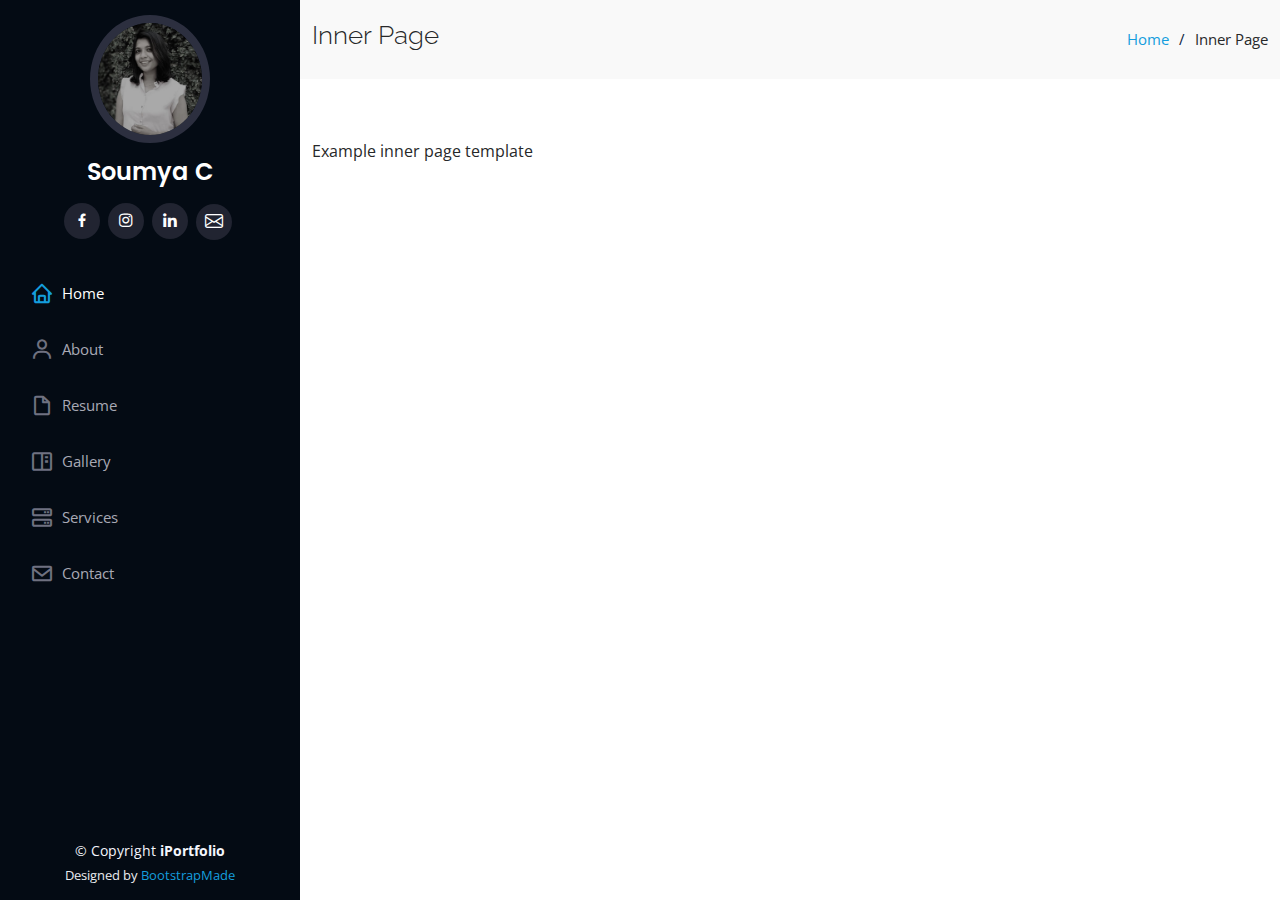
<file: inner-page.html>
<!DOCTYPE html>
<html lang="en">

<head>
  <meta charset="utf-8">
  <meta content="width=device-width, initial-scale=1.0" name="viewport">

  <title>Inner Page - iPortfolio Bootstrap Template</title>
  <meta content="" name="description">
  <meta content="" name="keywords">

  <!-- Favicons -->
  <link href="assets/img/favicon.png" rel="icon">
  <link href="assets/img/apple-touch-icon.png" rel="apple-touch-icon">

  <!-- Google Fonts -->
  <link href="https://fonts.googleapis.com/css?family=Open+Sans:300,300i,400,400i,600,600i,700,700i|Raleway:300,300i,400,400i,500,500i,600,600i,700,700i|Poppins:300,300i,400,400i,500,500i,600,600i,700,700i" rel="stylesheet">

  <!-- Vendor CSS Files -->
  <link href="assets/vendor/aos/aos.css" rel="stylesheet">
  <link href="assets/vendor/bootstrap/css/bootstrap.min.css" rel="stylesheet">
  <link href="assets/vendor/bootstrap-icons/bootstrap-icons.css" rel="stylesheet">
  <link href="assets/vendor/boxicons/css/boxicons.min.css" rel="stylesheet">
  <link href="assets/vendor/glightbox/css/glightbox.min.css" rel="stylesheet">
  <link href="assets/vendor/swiper/swiper-bundle.min.css" rel="stylesheet">

  <!-- Template Main CSS File -->
  <link href="assets/css/style.css" rel="stylesheet">

  <!-- =======================================================
  * Template Name: iPortfolio - v3.9.1
  * Template URL: https://bootstrapmade.com/iportfolio-bootstrap-portfolio-websites-template/
  * Author: BootstrapMade.com
  * License: https://bootstrapmade.com/license/
  ======================================================== -->
</head>

<body>

  <!-- ======= Mobile nav toggle button ======= -->
  <i class="bi bi-list mobile-nav-toggle d-xl-none"></i>

  <!-- ======= Header ======= -->
  <header id="header">
    <div class="d-flex flex-column">

      <div class="profile">
        <img src="my images/profile3.jpeg" alt="profile-img" class="img-fluid rounded-circle">
        <h1 class="text-light"><a href="index.html">Soumya C</a></h1>
        <div class="social-links mt-3 text-center">
          <a href="https://www.facebook.com/soumya.chandran.5030" class="facebook" target="_blank"><i class="bx bxl-facebook"></i></a>
          <a href="https://www.instagram.com/sou___c/" target="_blank"class="instagram"><i class="bx bxl-instagram"></i></a>
          <a href="https://www.linkedin.com/in/soumya-c-1592901b0/" class="linkedin" target="_blank"><i class="bx bxl-linkedin"></i></a>
          <a href="mailto:soumyac25195@gmail.com" class="linkedin" target="_blank"><i class="bi bi-envelope"></i></a>
          
        </div>
      </div>

      <nav id="navbar" class="nav-menu navbar">
        <ul>
          <li><a href="#hero" class="nav-link scrollto active"><i class="bx bx-home"></i> <span>Home</span></a></li>
          <li><a href="#about" class="nav-link scrollto"><i class="bx bx-user"></i> <span>About</span></a></li>
          <li><a href="#resume" class="nav-link scrollto"><i class="bx bx-file-blank"></i> <span>Resume</span></a></li>
          <li><a href="#portfolio" class="nav-link scrollto"><i class="bx bx-book-content"></i> <span>Gallery</span></a></li>
          <li><a href="#services" class="nav-link scrollto"><i class="bx bx-server"></i> <span>Services</span></a></li>
          <li><a href="#contact" class="nav-link scrollto"><i class="bx bx-envelope"></i> <span>Contact</span></a></li>
        </ul>
      </nav><!-- .nav-menu -->
    </div>
  </header><!-- End Header -->

  <main id="main">

    <!-- ======= Breadcrumbs ======= -->
    <section class="breadcrumbs">
      <div class="container">

        <div class="d-flex justify-content-between align-items-center">
          <h2>Inner Page</h2>
          <ol>
            <li><a href="index.html">Home</a></li>
            <li>Inner Page</li>
          </ol>
        </div>

      </div>
    </section><!-- End Breadcrumbs -->

    <section class="inner-page">
      <div class="container">
        <p>
          Example inner page template
        </p>
      </div>
    </section>

  </main><!-- End #main -->

  <!-- ======= Footer ======= -->
  <footer id="footer">
    <div class="container">
      <div class="copyright">
        &copy; Copyright <strong><span>iPortfolio</span></strong>
      </div>
      <div class="credits">
        <!-- All the links in the footer should remain intact. -->
        <!-- You can delete the links only if you purchased the pro version. -->
        <!-- Licensing information: https://bootstrapmade.com/license/ -->
        <!-- Purchase the pro version with working PHP/AJAX contact form: https://bootstrapmade.com/iportfolio-bootstrap-portfolio-websites-template/ -->
        Designed by <a href="https://bootstrapmade.com/">BootstrapMade</a>
      </div>
    </div>
  </footer><!-- End  Footer -->

  <a href="#" class="back-to-top d-flex align-items-center justify-content-center"><i class="bi bi-arrow-up-short"></i></a>

  <!-- Vendor JS Files -->
  <script src="assets/vendor/purecounter/purecounter_vanilla.js"></script>
  <script src="assets/vendor/aos/aos.js"></script>
  <script src="assets/vendor/bootstrap/js/bootstrap.bundle.min.js"></script>
  <script src="assets/vendor/glightbox/js/glightbox.min.js"></script>
  <script src="assets/vendor/isotope-layout/isotope.pkgd.min.js"></script>
  <script src="assets/vendor/swiper/swiper-bundle.min.js"></script>
  <script src="assets/vendor/typed.js/typed.min.js"></script>
  <script src="assets/vendor/waypoints/noframework.waypoints.js"></script>
  <script src="assets/vendor/php-email-form/validate.js"></script>

  <!-- Template Main JS File -->
  <script src="assets/js/main.js"></script>

</body>

</html>
</file>
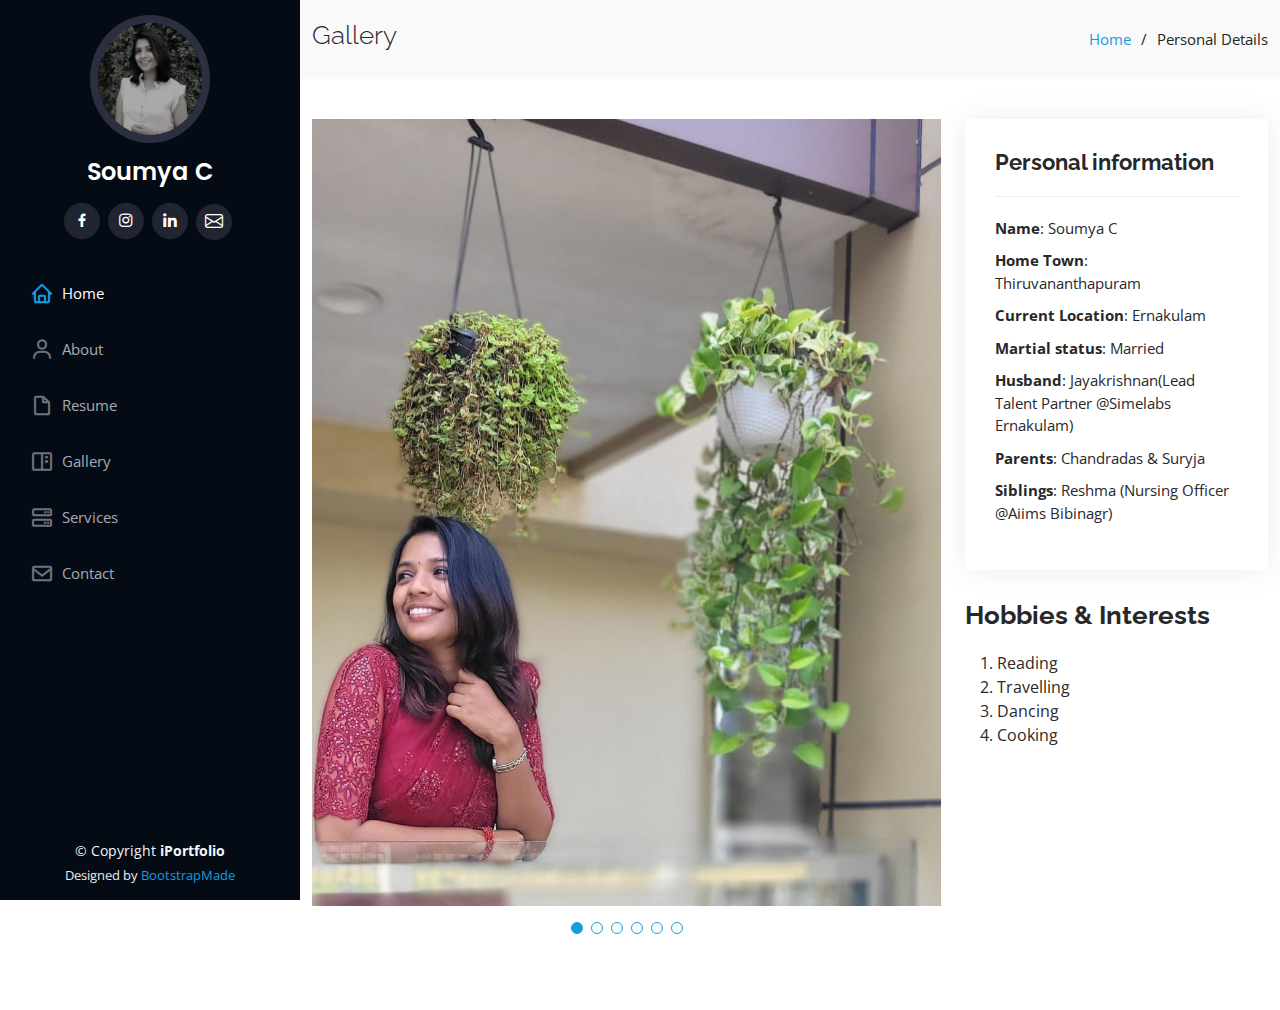
<file: portfolio-details.html>
<!DOCTYPE html>
<html lang="en">

<head>
  <meta charset="utf-8">
  <meta content="width=device-width, initial-scale=1.0" name="viewport">

  <title>Portfolio Details - iPortfolio Bootstrap Template</title>
  <meta content="" name="description">
  <meta content="" name="keywords">

  <!-- Favicons -->
  <link href="assets/img/favicon.png" rel="icon">
  <link href="assets/img/apple-touch-icon.png" rel="apple-touch-icon">

  <!-- Google Fonts -->
  <link href="https://fonts.googleapis.com/css?family=Open+Sans:300,300i,400,400i,600,600i,700,700i|Raleway:300,300i,400,400i,500,500i,600,600i,700,700i|Poppins:300,300i,400,400i,500,500i,600,600i,700,700i" rel="stylesheet">

  <!-- Vendor CSS Files -->
  <link href="assets/vendor/aos/aos.css" rel="stylesheet">
  <link href="assets/vendor/bootstrap/css/bootstrap.min.css" rel="stylesheet">
  <link href="assets/vendor/bootstrap-icons/bootstrap-icons.css" rel="stylesheet">
  <link href="assets/vendor/boxicons/css/boxicons.min.css" rel="stylesheet">
  <link href="assets/vendor/glightbox/css/glightbox.min.css" rel="stylesheet">
  <link href="assets/vendor/swiper/swiper-bundle.min.css" rel="stylesheet">

  <!-- Template Main CSS File -->
  <link href="assets/css/style.css" rel="stylesheet">

  <!-- =======================================================
  * Template Name: iPortfolio - v3.9.1
  * Template URL: https://bootstrapmade.com/iportfolio-bootstrap-portfolio-websites-template/
  * Author: BootstrapMade.com
  * License: https://bootstrapmade.com/license/
  ======================================================== -->
</head>

<body>

  <!-- ======= Mobile nav toggle button ======= -->
  <i class="bi bi-list mobile-nav-toggle d-xl-none"></i>

  <!-- ======= Header ======= -->
  <header id="header">
    <div class="d-flex flex-column">

      <div class="profile">
        <img src="my images/profile3.jpeg" alt="profile-img" class="img-fluid rounded-circle">
        <h1 class="text-light"><a href="index.html">Soumya C</a></h1>
        <div class="social-links mt-3 text-center">
          <a href="https://www.facebook.com/soumya.chandran.5030" class="facebook" target="_blank"><i class="bx bxl-facebook"></i></a>
          <a href="https://www.instagram.com/sou___c/" target="_blank"class="instagram"><i class="bx bxl-instagram"></i></a>
          <a href="https://www.linkedin.com/in/soumya-c-1592901b0/" class="linkedin" target="_blank"><i class="bx bxl-linkedin"></i></a>
          <a href="mailto:soumyac25195@gmail.com" class="linkedin" target="_blank"><i class="bi bi-envelope"></i></a>
          
        </div>
      </div>

      <nav id="navbar" class="nav-menu navbar">
        <ul>
          <li><a href="#hero" class="nav-link scrollto active"><i class="bx bx-home"></i> <span>Home</span></a></li>
          <li><a href="#about" class="nav-link scrollto"><i class="bx bx-user"></i> <span>About</span></a></li>
          <li><a href="#resume" class="nav-link scrollto"><i class="bx bx-file-blank"></i> <span>Resume</span></a></li>
          <li><a href="#portfolio" class="nav-link scrollto"><i class="bx bx-book-content"></i> <span>Gallery</span></a></li>
          <li><a href="#services" class="nav-link scrollto"><i class="bx bx-server"></i> <span>Services</span></a></li>
          <li><a href="#contact" class="nav-link scrollto"><i class="bx bx-envelope"></i> <span>Contact</span></a></li>
        </ul>
      </nav><!-- .nav-menu -->
    </div>
  </header><!-- End Header -->

  <main id="main">

    <!-- ======= Breadcrumbs ======= -->
    <section id="breadcrumbs" class="breadcrumbs">
      <div class="container">

        <div class="d-flex justify-content-between align-items-center">
          <h2>Gallery</h2>
          <ol>
            <li><a href="index.html">Home</a></li>
            <li>Personal Details</li>
          </ol>
        </div>

      </div>
    </section><!-- End Breadcrumbs -->

    <!-- ======= Portfolio Details Section ======= -->
    <section id="portfolio-details" class="portfolio-details">
      <div class="container">

        <div class="row gy-4">

          <div class="col-lg-8">
            <div class="portfolio-details-slider swiper">
              <div class="swiper-wrapper align-items-center">

                <div class="swiper-slide">
                  <img src="my images/profile1.jpeg" alt="">
                </div>

                <div class="swiper-slide">
                  <img src="my images/Fam2.jpeg" alt="">
                </div>

                <div class="swiper-slide">
                  <img src="my images/Hbs1.jpeg" alt="">
                </div>
                <div class="swiper-slide">
                  <img src="my images/Hbs2.jpeg" alt="">
                </div>
                <div class="swiper-slide">
                  <img src="my images/fam1.jpeg" alt="">
                </div>
                <div class="swiper-slide">
                  <img src="my images/profile2.jpeg" alt="">  
                </div>

              </div>
              <div class="swiper-pagination"></div>
            </div>
          </div>

          <div class="col-lg-4">
            <div class="portfolio-info">
              <h3>Personal information</h3>
              <ul>
                <li><strong>Name</strong>: Soumya C</li>
                <li><strong>Home Town</strong>: Thiruvananthapuram</li>
                <li><strong>Current Location</strong>: Ernakulam</li>
                <li><strong>Martial status</strong>: Married</li>
                <li><strong>Husband</strong>: Jayakrishnan(Lead Talent Partner @Simelabs Ernakulam)</li>
                <li><strong>Parents</strong>: Chandradas & Suryja</li>
                <li><strong>Siblings</strong>: Reshma (Nursing Officer @Aiims Bibinagr)</li>
              </ul>
            </div>
            <div class="portfolio-description">
              <h2>Hobbies & Interests</h2>
              <ol>
                  <li>Reading</li>
                  <li>Travelling</li>
                  <li>Dancing</li>
                  <li>Cooking</li>

              </ol>
            </div>
          </div>

        </div>

      </div>
    </section><!-- End Portfolio Details Section -->

  </main><!-- End #main -->

  <!-- ======= Footer ======= -->
  <footer id="footer">
    <div class="container">
      <div class="copyright">
        &copy; Copyright <strong><span>iPortfolio</span></strong>
      </div>
      <div class="credits">
        <!-- All the links in the footer should remain intact. -->
        <!-- You can delete the links only if you purchased the pro version. -->
        <!-- Licensing information: https://bootstrapmade.com/license/ -->
        <!-- Purchase the pro version with working PHP/AJAX contact form: https://bootstrapmade.com/iportfolio-bootstrap-portfolio-websites-template/ -->
        Designed by <a href="https://bootstrapmade.com/">BootstrapMade</a>
      </div>
    </div>
  </footer><!-- End  Footer -->

  <a href="#" class="back-to-top d-flex align-items-center justify-content-center"><i class="bi bi-arrow-up-short"></i></a>

  <!-- Vendor JS Files -->
  <script src="assets/vendor/purecounter/purecounter_vanilla.js"></script>
  <script src="assets/vendor/aos/aos.js"></script>
  <script src="assets/vendor/bootstrap/js/bootstrap.bundle.min.js"></script>
  <script src="assets/vendor/glightbox/js/glightbox.min.js"></script>
  <script src="assets/vendor/isotope-layout/isotope.pkgd.min.js"></script>
  <script src="assets/vendor/swiper/swiper-bundle.min.js"></script>
  <script src="assets/vendor/typed.js/typed.min.js"></script>
  <script src="assets/vendor/waypoints/noframework.waypoints.js"></script>
  <script src="assets/vendor/php-email-form/validate.js"></script>

  <!-- Template Main JS File -->
  <script src="assets/js/main.js"></script>

</body>

</html>
</file>
<file: assets/css/style.css>
/**
* Template Name: iPortfolio - v3.9.1
* Template URL: https://bootstrapmade.com/iportfolio-bootstrap-portfolio-websites-template/
* Author: BootstrapMade.com
* License: https://bootstrapmade.com/license/
*/

/*--------------------------------------------------------------
# General
--------------------------------------------------------------*/
body {
  font-family: "Open Sans", sans-serif;
  color: #272829;
}

a {
  color: #149ddd;
  text-decoration: none;
}

a:hover {
  color: #37b3ed;
  text-decoration: none;
}

h1,
h2,
h3,
h4,
h5,
h6 {
  font-family: "Raleway", sans-serif;
}

/*--------------------------------------------------------------
# Back to top button
--------------------------------------------------------------*/
.back-to-top {
  position: fixed;
  visibility: hidden;
  opacity: 0;
  right: 15px;
  bottom: 15px;
  z-index: 996;
  background: #149ddd;
  width: 40px;
  height: 40px;
  border-radius: 50px;
  transition: all 0.4s;
}

.back-to-top i {
  font-size: 28px;
  color: #fff;
  line-height: 0;
}

.back-to-top:hover {
  background: #2eafec;
  color: #fff;
}

.back-to-top.active {
  visibility: visible;
  opacity: 1;
}

/*--------------------------------------------------------------
# Header
--------------------------------------------------------------*/
#header {
  position: fixed;
  top: 0;
  left: 0;
  bottom: 0;
  width: 300px;
  transition: all ease-in-out 0.5s;
  z-index: 9997;
  transition: all 0.5s;
  padding: 0 15px;
  background: #040b14;
  overflow-y: auto;
}

#header .profile img {
  margin: 15px auto;
  display: block;
  width: 120px;
  border: 8px solid #2c2f3f;
}

#header .profile h1 {
  font-size: 24px;
  margin: 0;
  padding: 0;
  font-weight: 600;
  -moz-text-align-last: center;
  text-align-last: center;
  font-family: "Poppins", sans-serif;
}

#header .profile h1 a,
#header .profile h1 a:hover {
  color: #fff;
  text-decoration: none;
}

#header .profile .social-links a {
  font-size: 18px;
  display: inline-block;
  background: #212431;
  color: #fff;
  line-height: 1;
  padding: 8px 0;
  margin-right: 4px;
  border-radius: 50%;
  text-align: center;
  width: 36px;
  height: 36px;
  transition: 0.3s;
}

#header .profile .social-links a:hover {
  background: #149ddd;
  color: #fff;
  text-decoration: none;
}

#main {
  margin-left: 300px;
}

@media (max-width: 1199px) {
  #header {
    left: -300px;
  }

  #main {
    margin-left: 0;
  }
}

/*--------------------------------------------------------------
# Navigation Menu
--------------------------------------------------------------*/
/* Desktop Navigation */
.nav-menu {
  padding: 30px 0 0 0;
}

.nav-menu * {
  margin: 0;
  padding: 0;
  list-style: none;
}

.nav-menu>ul>li {
  position: relative;
  white-space: nowrap;
}

.nav-menu a,
.nav-menu a:focus {
  display: flex;
  align-items: center;
  color: #a8a9b4;
  padding: 12px 15px;
  margin-bottom: 8px;
  transition: 0.3s;
  font-size: 15px;
}

.nav-menu a i,
.nav-menu a:focus i {
  font-size: 24px;
  padding-right: 8px;
  color: #6f7180;
}

.nav-menu a:hover,
.nav-menu .active,
.nav-menu .active:focus,
.nav-menu li:hover>a {
  text-decoration: none;
  color: #fff;
}

.nav-menu a:hover i,
.nav-menu .active i,
.nav-menu .active:focus i,
.nav-menu li:hover>a i {
  color: #149ddd;
}

/* Mobile Navigation */
.mobile-nav-toggle {
  position: fixed;
  right: 15px;
  top: 15px;
  z-index: 9998;
  border: 0;
  font-size: 24px;
  transition: all 0.4s;
  outline: none !important;
  background-color: #149ddd;
  color: #fff;
  width: 40px;
  height: 40px;
  display: inline-flex;
  align-items: center;
  justify-content: center;
  line-height: 0;
  border-radius: 50px;
  cursor: pointer;
}

.mobile-nav-active {
  overflow: hidden;
}

.mobile-nav-active #header {
  left: 0;
}

/*--------------------------------------------------------------
# Hero Section
--------------------------------------------------------------*/
#hero {
  width: 100%;
  height: 100vh;
  background: url("/iPortfolio/assets/img/hero-bg.jpeg") top center;
   background-size: cover; 
}

#hero:before {
  content: "";
  background: rgba(5, 13, 24, 0.3);
  position: absolute;
  bottom: 0;
  top: 0;
  left: 0;
  right: 0;
  z-index: 1;
}

#hero .hero-container {
  position: relative;
  z-index: 2;
  min-width: 300px;
}

#hero h1 {
  margin: 0 0 10px 0;
  font-size: 64px;
  font-weight: 700;
  line-height: 56px;
  color: #fff;
}

#hero p {
  color: #fff;
  margin-bottom: 50px;
  font-size: 26px;
  font-family: "Poppins", sans-serif;
}

#hero p span {
  color: #fff;
  padding-bottom: 4px;
  letter-spacing: 1px;
  border-bottom: 3px solid #149ddd;
}

@media (min-width: 1024px) {
  #hero {
    background-attachment: fixed;
  }
}

@media (max-width: 768px) {
  #hero h1 {
    font-size: 28px;
    line-height: 36px;
  }

  #hero h2 {
    font-size: 18px;
    line-height: 24px;
    margin-bottom: 30px;
  }
}

/*--------------------------------------------------------------
# Sections General
--------------------------------------------------------------*/
section {
  padding: 60px 0;
  overflow: hidden;
}

.section-bg {
  background: #f5f8fd;
}

.section-title {
  padding-bottom: 30px;
}

.section-title h2 {
  font-size: 32px;
  font-weight: bold;
  margin-bottom: 20px;
  padding-bottom: 20px;
  position: relative;
  color: #173b6c;
}

.section-title h2::after {
  content: "";
  position: absolute;
  display: block;
  width: 50px;
  height: 3px;
  background: #149ddd;
  bottom: 0;
  left: 0;
}

.section-title p {
  margin-bottom: 0;
}

/*--------------------------------------------------------------
# About
--------------------------------------------------------------*/
.about .content h3 {
  font-weight: 700;
  font-size: 26px;
  color: #173b6c;
}

.about .content ul {
  list-style: none;
  padding: 0;
}

.about .content ul li {
  margin-bottom: 20px;
  display: flex;
  align-items: center;
}

.about .content ul strong {
  margin-right: 10px;
}

.about .content ul i {
  font-size: 16px;
  margin-right: 5px;
  color: #149ddd;
  line-height: 0;
}

.about .content p:last-child {
  margin-bottom: 0;
}

/*--------------------------------------------------------------
# Facts
--------------------------------------------------------------*/
.facts {
  padding-bottom: 30px;
}

.facts .count-box {
  padding: 30px;
  width: 100%;
}

.facts .count-box i {
  display: block;
  font-size: 44px;
  color: #149ddd;
  float: left;
  line-height: 0;
}

.facts .count-box span {
  font-size: 48px;
  line-height: 40px;
  display: block;
  font-weight: 700;
  color: #050d18;
  margin-left: 60px;
}

.facts .count-box p {
  padding: 15px 0 0 0;
  margin: 0 0 0 60px;
  font-family: "Raleway", sans-serif;
  font-size: 14px;
  color: #122f57;
}

.facts .count-box a {
  font-weight: 600;
  display: block;
  margin-top: 20px;
  color: #122f57;
  font-size: 15px;
  font-family: "Poppins", sans-serif;
  transition: ease-in-out 0.3s;
}

.facts .count-box a:hover {
  color: #1f5297;
}

/*--------------------------------------------------------------
# Akills
--------------------------------------------------------------*/
.skills .progress {
  height: 60px;
  display: block;
  background: none;
  border-radius: 0;
}

.skills .progress .skill {
  padding: 0;
  margin: 0 0 6px 0;
  text-transform: uppercase;
  display: block;
  font-weight: 600;
  font-family: "Poppins", sans-serif;
  color: #050d18;
}

.skills .progress .skill .val {
  float: right;
  font-style: normal;
}

.skills .progress-bar-wrap {
  background: #dce8f8;
  height: 10px;
}

.skills .progress-bar {
  width: 1px;
  height: 10px;
  transition: 0.9s;
  background-color: #149ddd;
}

/*--------------------------------------------------------------
# Resume
--------------------------------------------------------------*/
.resume .resume-title {
  font-size: 26px;
  font-weight: 700;
  margin-top: 20px;
  margin-bottom: 20px;
  color: #050d18;
}

.resume .resume-item {
  padding: 0 0 20px 20px;
  margin-top: -2px;
  border-left: 2px solid #1f5297;
  position: relative;
}

.resume .resume-item h4 {
  line-height: 18px;
  font-size: 18px;
  font-weight: 600;
  text-transform: uppercase;
  font-family: "Poppins", sans-serif;
  color: #050d18;
  margin-bottom: 10px;
}

.resume .resume-item h5 {
  font-size: 16px;
  background: #e4edf9;
  padding: 5px 15px;
  display: inline-block;
  font-weight: 600;
  margin-bottom: 10px;
}

.resume .resume-item ul {
  padding-left: 20px;
}

.resume .resume-item ul li {
  padding-bottom: 10px;
}

.resume .resume-item:last-child {
  padding-bottom: 0;
}

.resume .resume-item::before {
  content: "";
  position: absolute;
  width: 16px;
  height: 16px;
  border-radius: 50px;
  left: -9px;
  top: 0;
  background: #fff;
  border: 2px solid #1f5297;
}

/*--------------------------------------------------------------
# Portfolio
--------------------------------------------------------------*/
.portfolio .portfolio-item {
  margin-bottom: 30px;
}

.portfolio #portfolio-flters {
  padding: 0;
  margin: 0 auto 35px auto;
  list-style: none;
  text-align: center;
  background: #fff;
  border-radius: 50px;
  padding: 2px 15px;
}

.portfolio #portfolio-flters li {
  cursor: pointer;
  display: inline-block;
  padding: 10px 15px 8px 15px;
  font-size: 14px;
  font-weight: 600;
  line-height: 1;
  text-transform: uppercase;
  color: #272829;
  margin-bottom: 5px;
  transition: all 0.3s ease-in-out;
}

.portfolio #portfolio-flters li:hover,
.portfolio #portfolio-flters li.filter-active {
  color: #149ddd;
}

.portfolio #portfolio-flters li:last-child {
  margin-right: 0;
}

.portfolio .portfolio-wrap {
  transition: 0.3s;
  position: relative;
  overflow: hidden;
  z-index: 1;
}

.portfolio .portfolio-wrap::before {
  content: "";
  background: rgba(255, 255, 255, 0.5);
  position: absolute;
  left: 0;
  right: 0;
  top: 0;
  bottom: 0;
  transition: all ease-in-out 0.3s;
  z-index: 2;
  opacity: 0;
}

.portfolio .portfolio-wrap .portfolio-links {
  opacity: 1;
  left: 0;
  right: 0;
  bottom: -60px;
  z-index: 3;
  position: absolute;
  transition: all ease-in-out 0.3s;
  display: flex;
  justify-content: center;
}

.portfolio .portfolio-wrap .portfolio-links a {
  color: #fff;
  font-size: 28px;
  text-align: center;
  background: rgba(20, 157, 221, 0.75);
  transition: 0.3s;
  width: 50%;
}

.portfolio .portfolio-wrap .portfolio-links a:hover {
  background: rgba(20, 157, 221, 0.95);
}

.portfolio .portfolio-wrap .portfolio-links a+a {
  border-left: 1px solid #37b3ed;
}

.portfolio .portfolio-wrap:hover::before {
  top: 0;
  left: 0;
  right: 0;
  bottom: 0;
  opacity: 1;
}

.portfolio .portfolio-wrap:hover .portfolio-links {
  opacity: 1;
  bottom: 0;
}

/*--------------------------------------------------------------
# Portfolio Details
--------------------------------------------------------------*/
.portfolio-details {
  padding-top: 40px;
}

.portfolio-details .portfolio-details-slider img {
  width: 100%;
}

.portfolio-details .portfolio-details-slider .swiper-pagination {
  margin-top: 20px;
  position: relative;
}

.portfolio-details .portfolio-details-slider .swiper-pagination .swiper-pagination-bullet {
  width: 12px;
  height: 12px;
  background-color: #fff;
  opacity: 1;
  border: 1px solid #149ddd;
}

.portfolio-details .portfolio-details-slider .swiper-pagination .swiper-pagination-bullet-active {
  background-color: #149ddd;
}

.portfolio-details .portfolio-info {
  padding: 30px;
  box-shadow: 0px 0 30px rgba(5, 13, 24, 0.08);
}

.portfolio-details .portfolio-info h3 {
  font-size: 22px;
  font-weight: 700;
  margin-bottom: 20px;
  padding-bottom: 20px;
  border-bottom: 1px solid #eee;
}

.portfolio-details .portfolio-info ul {
  list-style: none;
  padding: 0;
  font-size: 15px;
}

.portfolio-details .portfolio-info ul li+li {
  margin-top: 10px;
}

.portfolio-details .portfolio-description {
  padding-top: 30px;
}

.portfolio-details .portfolio-description h2 {
  font-size: 26px;
  font-weight: 700;
  margin-bottom: 20px;
}

.portfolio-details .portfolio-description p {
  padding: 0;
}

/*--------------------------------------------------------------
# Services
--------------------------------------------------------------*/
.services .icon-box {
  margin-bottom: 20px;
}

.services .icon {
  float: left;
  display: flex;
  align-items: center;
  justify-content: center;
  width: 54px;
  height: 54px;
  background: #149ddd;
  border-radius: 50%;
  transition: 0.5s;
  border: 1px solid #149ddd;
}

.services .icon i {
  color: #fff;
  font-size: 24px;
  line-height: 0;
}

.services .icon-box:hover .icon {
  background: #fff;
}

.services .icon-box:hover .icon i {
  color: #149ddd;
}

.services .title {
  margin-left: 80px;
  font-weight: 700;
  margin-bottom: 15px;
  font-size: 18px;
}

.services .title a {
  color: #343a40;
}

.services .title a:hover {
  color: #149ddd;
}

.services .description {
  margin-left: 80px;
  line-height: 24px;
  font-size: 14px;
}

/*--------------------------------------------------------------
# Contact
--------------------------------------------------------------*/
.contact {
  padding-bottom: 130px;
}

.contact .info {
  padding: 30px;
  background: #fff;
  width: 100%;
  box-shadow: 0 0 24px 0 rgba(0, 0, 0, 0.12);
}

.contact .info i {
  font-size: 20px;
  color: #149ddd;
  float: left;
  width: 44px;
  height: 44px;
  background: #dff3fc;
  display: flex;
  justify-content: center;
  align-items: center;
  border-radius: 50px;
  transition: all 0.3s ease-in-out;
}

.contact .info h4 {
  padding: 0 0 0 60px;
  font-size: 22px;
  font-weight: 600;
  margin-bottom: 5px;
  color: #050d18;
}

.contact .info p {
  padding: 0 0 10px 60px;
  margin-bottom: 20px;
  font-size: 14px;
  color: #173b6c;
}

.contact .info .email p {
  padding-top: 5px;
}

.contact .info .social-links {
  padding-left: 60px;
}

.contact .info .social-links a {
  font-size: 18px;
  display: inline-block;
  background: #333;
  color: #fff;
  line-height: 1;
  padding: 8px 0;
  border-radius: 50%;
  text-align: center;
  width: 36px;
  height: 36px;
  transition: 0.3s;
  margin-right: 10px;
}

.contact .info .social-links a:hover {
  background: #149ddd;
  color: #fff;
}

.contact .info .email:hover i,
.contact .info .address:hover i,
.contact .info .phone:hover i {
  background: #149ddd;
  color: #fff;
}

.contact .formclass {
  width: 100%;
  padding: 30px;
  background: #fff;
  box-shadow: 0 0 24px 0 rgba(0, 0, 0, 0.12);
}

.contact .formclass .form-group {
  padding-bottom: 8px;
}

.contact .formclass .validate {
  display: none;
  color: red;
  margin: 0 0 15px 0;
  font-weight: 400;
  font-size: 13px;
}

.contact .formclass .error-message {
  display: none;
  color: #fff;
  background: #ed3c0d;
  text-align: left;
  padding: 15px;
  font-weight: 600;
}

.contact .formclass .error-message br+br {
  margin-top: 25px;
}

.contact .formclass .sent-message {
  display: none;
  color: #fff;
  background: #18d26e;
  text-align: center;
  padding: 15px;
  font-weight: 600;
}

.contact .formclass .loading {
  display: none;
  background: #fff;
  text-align: center;
  padding: 15px;
}

.contact .formclass .loading:before {
  content: "";
  display: inline-block;
  border-radius: 50%;
  width: 24px;
  height: 24px;
  margin: 0 10px -6px 0;
  border: 3px solid #18d26e;
  border-top-color: #eee;
  -webkit-animation: animate-loading 1s linear infinite;
  animation: animate-loading 1s linear infinite;
}

.contact .formclass .form-group {
  margin-bottom: 15px;
}

.contact .formclass label {
  padding-bottom: 8px;
}

.contact .formclass input,
.contact .formclass textarea {
  border-radius: 0;
  box-shadow: none;
  font-size: 14px;
}

.contact .formclass input {
  height: 44px;
}

.contact .formclass textarea {
  padding: 10px 15px;
}

.contact .formclass button[type=submit] {
  background: #149ddd;
  border: 0;
  padding: 10px 24px;
  color: #fff;
  transition: 0.4s;
  border-radius: 4px;
}

.contact .formclass button[type=submit]:hover {
  background: #37b3ed;
}

@-webkit-keyframes animate-loading {
  0% {
    transform: rotate(0deg);
  }

  100% {
    transform: rotate(360deg);
  }
}

@keyframes animate-loading {
  0% {
    transform: rotate(0deg);
  }

  100% {
    transform: rotate(360deg);
  }
}
.formclass span{
  position:absolute;
 
  font-size: 12px;
  color: red;
  
}
.formclass span i{
  color:seagreen;
}


/*--------------------------------------------------------------
# Breadcrumbs
--------------------------------------------------------------*/
.breadcrumbs {
  padding: 20px 0;
  background: #f9f9f9;
}

.breadcrumbs h2 {
  font-size: 26px;
  font-weight: 300;
}

.breadcrumbs ol {
  display: flex;
  flex-wrap: wrap;
  list-style: none;
  padding: 0;
  margin: 0;
  font-size: 15px;
}

.breadcrumbs ol li+li {
  padding-left: 10px;
}

.breadcrumbs ol li+li::before {
  display: inline-block;
  padding-right: 10px;
  color: #0e2442;
  content: "/";
}

@media (max-width: 768px) {
  .breadcrumbs .d-flex {
    display: block !important;
  }

  .breadcrumbs ol {
    display: block;
  }

  .breadcrumbs ol li {
    display: inline-block;
  }
}

/*--------------------------------------------------------------
# Footer
--------------------------------------------------------------*/
#footer {
  padding: 15px;
  color: #f4f6fd;
  font-size: 14px;
  position: fixed;
  left: 0;
  bottom: 0;
  width: 300px;
  z-index: 9999;
  background: #040b14;
}

#footer .copyright {
  text-align: center;
}

#footer .credits {
  padding-top: 5px;
  text-align: center;
  font-size: 13px;
  color: #eaebf0;
}

@media (max-width: 1199px) {
  #footer {
    position: static;
    width: auto;
    padding-right: 20px 15px;
  }
}
</file>
